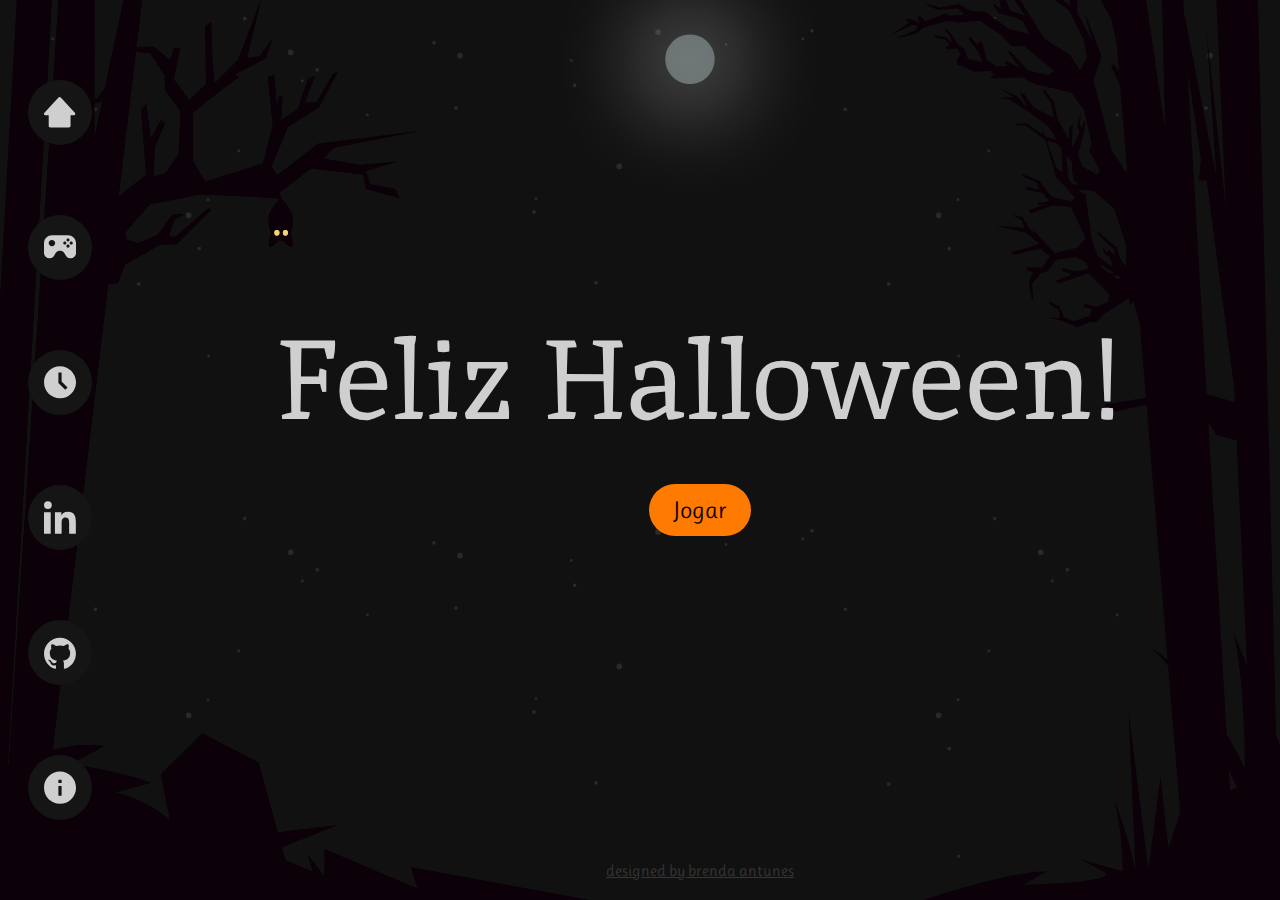
<file: index.html>
<!DOCTYPE html>
<html lang="pt-br">

<head>
    <meta charset="UTF-8">
    <meta name="viewport" content="width=device-width, initial-scale=1.0">
    <title>Halloween Countdown</title>
    <link rel="preload" href="src/css/style.css" as="style">
    <link rel="stylesheet" href="src/css/style.css">
    <link rel="shortcut icon" href="./src/assets/imgs/global/pumpkin.svg" type="image/x-icon">
    <link rel="preconnect" href="https://fonts.googleapis.com">
    <link rel="preconnect" href="https://fonts.gstatic.com" crossorigin>
    <link rel="preload" href="https://fonts.googleapis.com/css2?family=Inika&family=Ruluko&display=swap" as="style">
    <link href="https://fonts.googleapis.com/css2?family=Inika&family=Ruluko&display=swap" rel="stylesheet">
</head>

<body>
    <div class="scenario">
        <div class="moon">
            <img src="./src/assets/imgs/scenario/moon.svg" alt="Lua no céu" width="100" height="100">
        </div>
        <img src="./src/assets/imgs/scenario/rTree.svg" alt="Árvore assombrosa à direita da tela" class="rTree" width="390"
            height="800">
        <img src="./src/assets/imgs/scenario/lTree.svg"
            alt="Árvore assombrosa à esquerda da tela com um pequeno morcego pendurado." class="lTree" width="590"
            height="800">
    </div>
    <div class="container">
        <main class="grid">
            <nav class="menu-nav">
                <ul>
                    <li>
                        <a href="index.html" class="intern"> <img width="41" height="39" src="./src/assets/imgs/global/home.svg"
                                alt="Ícone casa" aria-label="Voltar ao início" data-tooltip></a>
                    </li>
                    <li>
                        <a href="smashpumpkin.html" class="intern"> <img width="40" height="30"
                                src="./src/assets/imgs/global/game.svg" alt="Ícone abóbora" aria-label="Jogar" data-tooltip></a>
                    </li>
                    <li>
                        <a href="countdown.html" class="intern"> <img width="40" height="41"
                                src="./src/assets/imgs/global/countdown.svg" alt="Ícone Relógio" aria-label="Contagem regressiva"
                                data-tooltip></a>
                    </li>
                    <li>
                        <a href="https://www.linkedin.com/in/brenda-antunes-silva/" target="_blank"><img width="36"
                                height="37" src="./src/assets/imgs/global/in.svg" alt="Ícone Linkedin"
                                aria-label="Visitar Linkedin" data-tooltip></a>
                    </li>
                    <li>
                        <a href="https://github.com/Brenda-A-S" target="_blank"> <img width="40" height="40"
                                src="./src/assets/imgs/global/github.svg" alt="Ícone GitHub" aria-label="Visitar GitHub"
                                data-tooltip></a>
                    </li>
                    <li>
                        <a href="https://br.freepik.com/colecao/halloween/5481132" target="_blank"> <img width="40"
                                height="41" src="./src/assets/imgs/global/info.svg" alt="Ícone Informação"
                                aria-label="As imagens do site estão disponíveis no Freepik." data-tooltip></a>
                    </li>
                </ul>
            </nav>
            <section class="content-home ">
                <h1 class="title">
                    Feliz Halloween!
                </h1>
                <a href="smashpumpkin.html" class="btn-orange">Jogar</a>
            </section>
            <footer class="footer">
                <a href="https://www.linkedin.com/in/brenda-antunes-silva/" target="_blank">DESIGNED BY BRENDA
                    ANTUNES</a>
            </footer>
        </main>
    </div>
    <script type="module" src="src/js/script.js"></script>
</body>

</html>
</file>
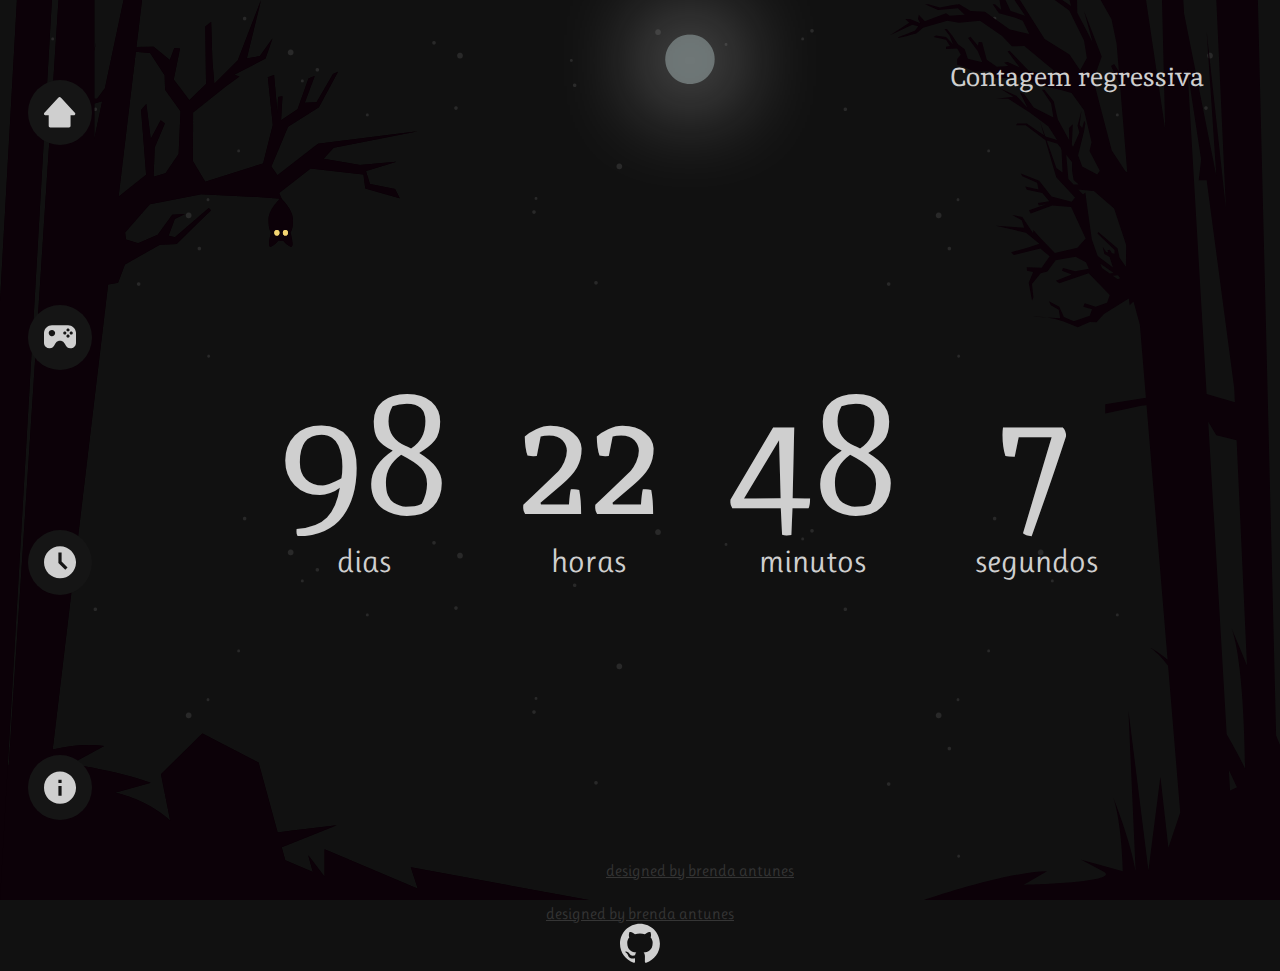
<file: countdown.html>
<!DOCTYPE html>
<html lang="pt-br">

<head>
    <meta charset="UTF-8">
    <meta name="viewport" content="width=device-width, initial-scale=1.0">
    <title>Halloween Countdown | Halloween Time</title>
    <link rel="preload" href="src/css/style.css" as="style">
    <link rel="stylesheet" href="src/css/style.css">
    <link rel="shortcut icon" href="./src/assets/imgs/global/pumpkin.svg" type="image/x-icon">
    <link rel="preconnect" href="https://fonts.googleapis.com">
    <link rel="preconnect" href="https://fonts.gstatic.com" crossorigin>
    <link rel="preload" href="https://fonts.googleapis.com/css2?family=Inika&family=Ruluko&display=swap" as="style">
    <link href="https://fonts.googleapis.com/css2?family=Inika&family=Ruluko&display=swap" rel="stylesheet">
</head>

<body>
    <div class="scenario">
        <div class="moon">
            <img src="./src/assets/imgs/scenario/moon.svg" alt="Lua no céu" width="100" height="100">
        </div>
        <img src="./src/assets/imgs/scenario/rTree.svg" alt="Árvore assombrosa à direita da tela" class="rTree" width="390"
            height="800">
        <img src="./src/assets/imgs/scenario/lTree.svg"
            alt="Árvore assombrosa à esquerda da tela com um pequeno morcego pendurado." class="lTree" width="590"
            height="800">
    </div>
    <div class="container">
        <main class="grid">
            <nav class="menu-nav">
                <ul>
                    <li>
                        <a href="index.html" class="intern"> <img width="41" height="39"
                                src="./src/assets/imgs/global/home.svg" alt="Ícone casa" aria-label="Voltar ao início"
                                data-tooltip></a>
                    </li>
                    <li>
                        <a href="smashpumpkin.html" class="intern"> <img width="40" height="30"
                                src="./src/assets/imgs/global/game.svg" alt="Ícone abóbora" aria-label="Jogar"
                                data-tooltip></a>
                    </li>
                    <li>
                        <a href="countdown.html" class="intern"> <img width="40" height="41"
                                src="./src/assets/imgs/global/countdown.svg" alt="Ícone Relógio"
                                aria-label="Contagem regressiva" data-tooltip></a>
                    </li>
                    <li>
                        <a href="https://br.freepik.com/colecao/halloween/5481132" target="_blank"> <img width="40" height="41"
                            src="./src/assets/imgs/global/info.svg" alt="Ícone Informação"
                            aria-label="As imagens do site estão disponíveis no Freepik." id="info" data-tooltip></a>
                    </li>
                </ul>
            </nav>
            <section class="content-countdown">
                <div class="container-title">
                    <h1 class="title-b">Contagem regressiva</h1>
                </div>
                <div class="container-countdown">
                    <ul class="countdown">
                        <li class="days">
                            0
                        </li>
                        <li class="hours">
                            0
                        </li>
                        <li class="minute">
                            0
                        </li>
                        <li class="second">
                            0
                        </li>
                    </ul>
                </div>
            </section>
            <footer class="footer">
                <a href="https://www.linkedin.com/in/brenda-antunes-silva/" target="_blank">DESIGNED BY BRENDA
                    ANTUNES</a>
            </footer>
        </main>
    </div>
    <footer class="footer">
        <a href="https://www.linkedin.com/in/brenda-antunes-silva/" target="_blank">DESIGNED BY BRENDA
            ANTUNES</a>

        <a href="https://github.com/Brenda-A-S" target="_blank"> <img width="40" height="40"
                src="./src/assets/imgs/global/github.svg" alt="Ícone GitHub" aria-label="Visitar GitHub"></a>
    </footer>
    <script type="module" src="src/js/script.js"></script>
</body>

</html>
</file>
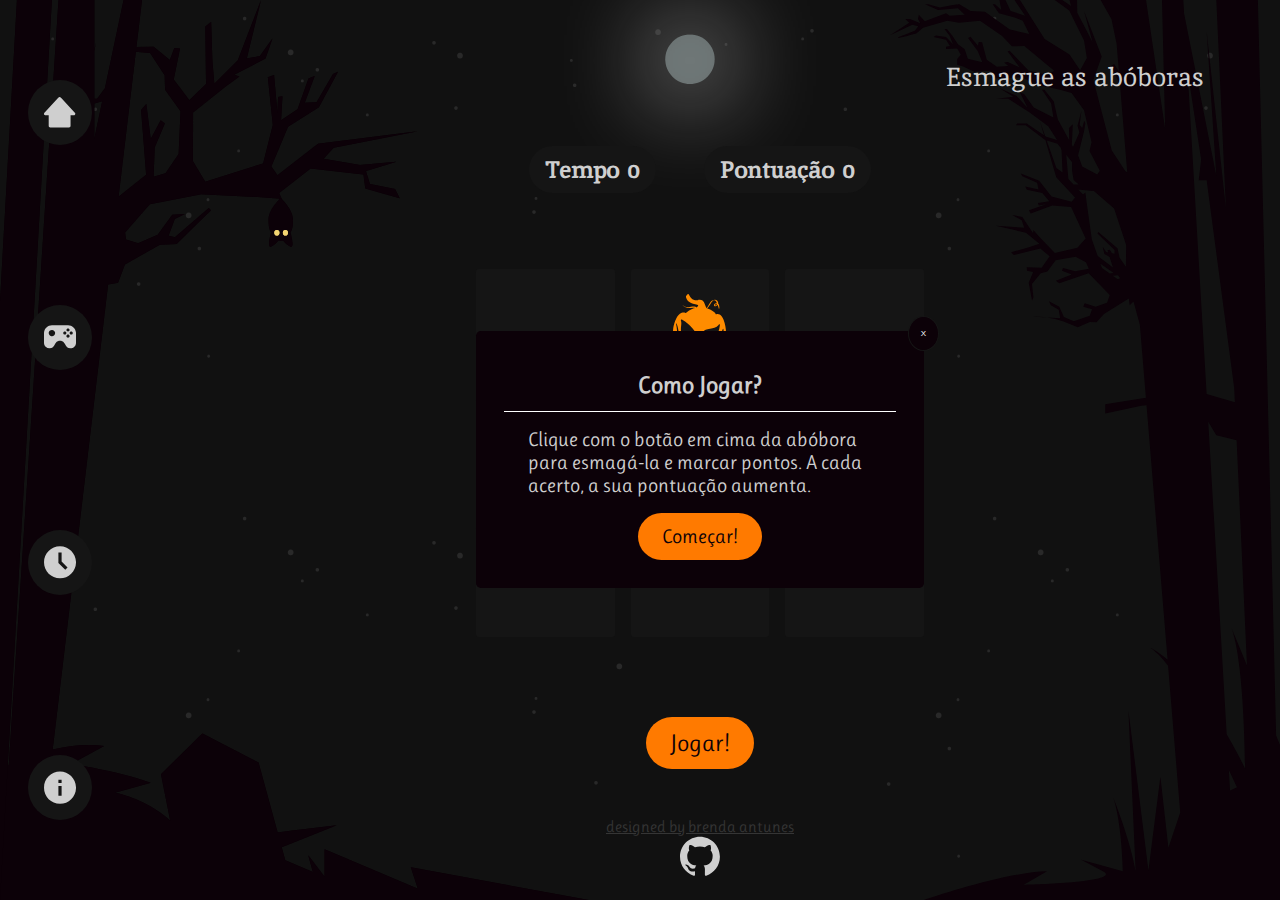
<file: smashpumpkin.html>
<!DOCTYPE html>
<html lang="pt-br">

<head>
    <meta charset="UTF-8">
    <meta name="viewport" content="width=device-width, initial-scale=1.0">
    <title>Esmague as abóboras | Halloween Time</title>
    <link rel="stylesheet" href="src/css/style.css">
    <link rel="shortcut icon" href="./src/assets/imgs/global/pumpkin.svg" type="image/x-icon">
    <link rel="preconnect" href="https://fonts.googleapis.com">
    <link rel="preconnect" href="https://fonts.gstatic.com" crossorigin>
    <link rel="preload" href="https://fonts.googleapis.com/css2?family=Inika&family=Ruluko&display=swap" as="style">
    <link href="https://fonts.googleapis.com/css2?family=Inika&family=Ruluko&display=swap" rel="stylesheet">
</head>

<body>
    <div class="scenario">
        <div class="moon">
            <img src="./src/assets/imgs/scenario/moon.svg" alt="Lua no céu" width="100" height="100">
        </div>
        <img src="./src/assets/imgs/scenario/rTree.svg" alt="Árvore assombrosa à direita da tela" class="rTree" width="390"
            height="800">
        <img src="./src/assets/imgs/scenario/lTree.svg"
            alt="Árvore assombrosa à esquerda da tela com um pequeno morcego pendurado." class="lTree" width="590"
            height="800">
    </div>
    <div class="container">
        <main class="grid">
            <nav class="menu-nav">
                <ul>
                    <li>
                        <a href="index.html" class="intern"> <img width="41" height="39"
                                src="./src/assets/imgs/global/home.svg" alt="Ícone casa" aria-label="Voltar ao início"
                                data-tooltip></a>
                    </li>
                    <li>
                        <a href="smashpumpkin.html" class="intern"> <img width="40" height="30"
                                src="./src/assets/imgs/global/game.svg" alt="Ícone abóbora" aria-label="Jogar"
                                data-tooltip></a>
                    </li>
                    <li>
                        <a href="countdown.html" class="intern"> <img width="40" height="41"
                                src="./src/assets/imgs/global/countdown.svg" alt="Ícone Relógio"
                                aria-label="Contagem regressiva" data-tooltip></a>
                    </li>
                    <li>
                        <a href="https://br.freepik.com/colecao/halloween/5481132" target="_blank"> <img width="40" height="41"
                            src="./src/assets/imgs/global/info.svg" alt="Ícone Informação"
                            aria-label="As imagens do site estão disponíveis no Freepik." id="info" data-tooltip></a>
                    </li>
                </ul>
            </nav>
            <section class="content content-countdown" aria-label="Jogo">
                <div class="container-title">
                    <h1 class="title-b">Esmague as abóboras</h1>
                </div>
                <div class="content-game">
                    <header class="menu">
                        <div class="menu-time stat">
                            <h2>Tempo</h2>
                            <h2 id="time">0</h2>
                        </div>
                        <div class="menu-score stat">
                            <h2>Pontuação</h2>
                            <h2 id="score">0</h2>
                        </div>
                    </header>
                    <section class="panel">
                        <div class="panel-row">
                            <div class="square" id="0"></div>
                            <div class="square enemy" id="1"></div>
                            <div class="square" id="2"></div>
                        </div>
                        <div class="panel-row">
                            <div class="square" id="3"></div>
                            <div class="square" id="4"></div>
                            <div class="square" id="5"></div>
                        </div>
                        <div class="panel-row">
                            <div class="square" id="6"></div>
                            <div class="square" id="7"></div>
                            <div class="square" id="8"></div>
                        </div>
                    </section>
                    <footer class="footerPlay">
                        <button id="play" class="btn-orange">Jogar!</button>
                    </footer>
                    <span class="container-modal active">
                        <div class="modal">
                            <button id="close">X</button>
                            <h2 id="title">
                                Como Jogar?
                            </h2>
                            <p id="text">
                                Clique com o botão em cima da abóbora para esmagá-la e marcar pontos. A cada acerto, a
                                sua pontuação aumenta.
                            </p>
                            <button class="btn-orange" id="modalPlay">Começar!</button>
                        </div>
                    </span>
                </div>
            </section>
            <footer class="footer">
                <a href="https://www.linkedin.com/in/brenda-antunes-silva/" target="_blank">DESIGNED BY BRENDA
                    ANTUNES</a>
        
                <a href="https://github.com/Brenda-A-S" target="_blank"> <img width="40" height="40"
                        src="./src/assets/imgs/global/github.svg" alt="Ícone GitHub" aria-label="Visitar GitHub"></a>
            </footer>
        </main>
    </div>

    <script type="module" src="src/js/script.js"></script>
</body>

</html>
</file>
<file: src/css/style.css>
@import url(./global/global.css);
@import url(./global/grid.css);
@import url(./global/container.css);
@import url(./global/components.css);
@import url(./global/nav.css);
@import url(./global/animation.css);
@import url(./global/index.css);
@import url(./home/home.css);
@import url(./countdown/countdown.css);
@import url(./scenario/halloween.css);
@import url(./game/modal.css);
@import url(./game/menu.css);
@import url(./game/panel.css);
</file>
